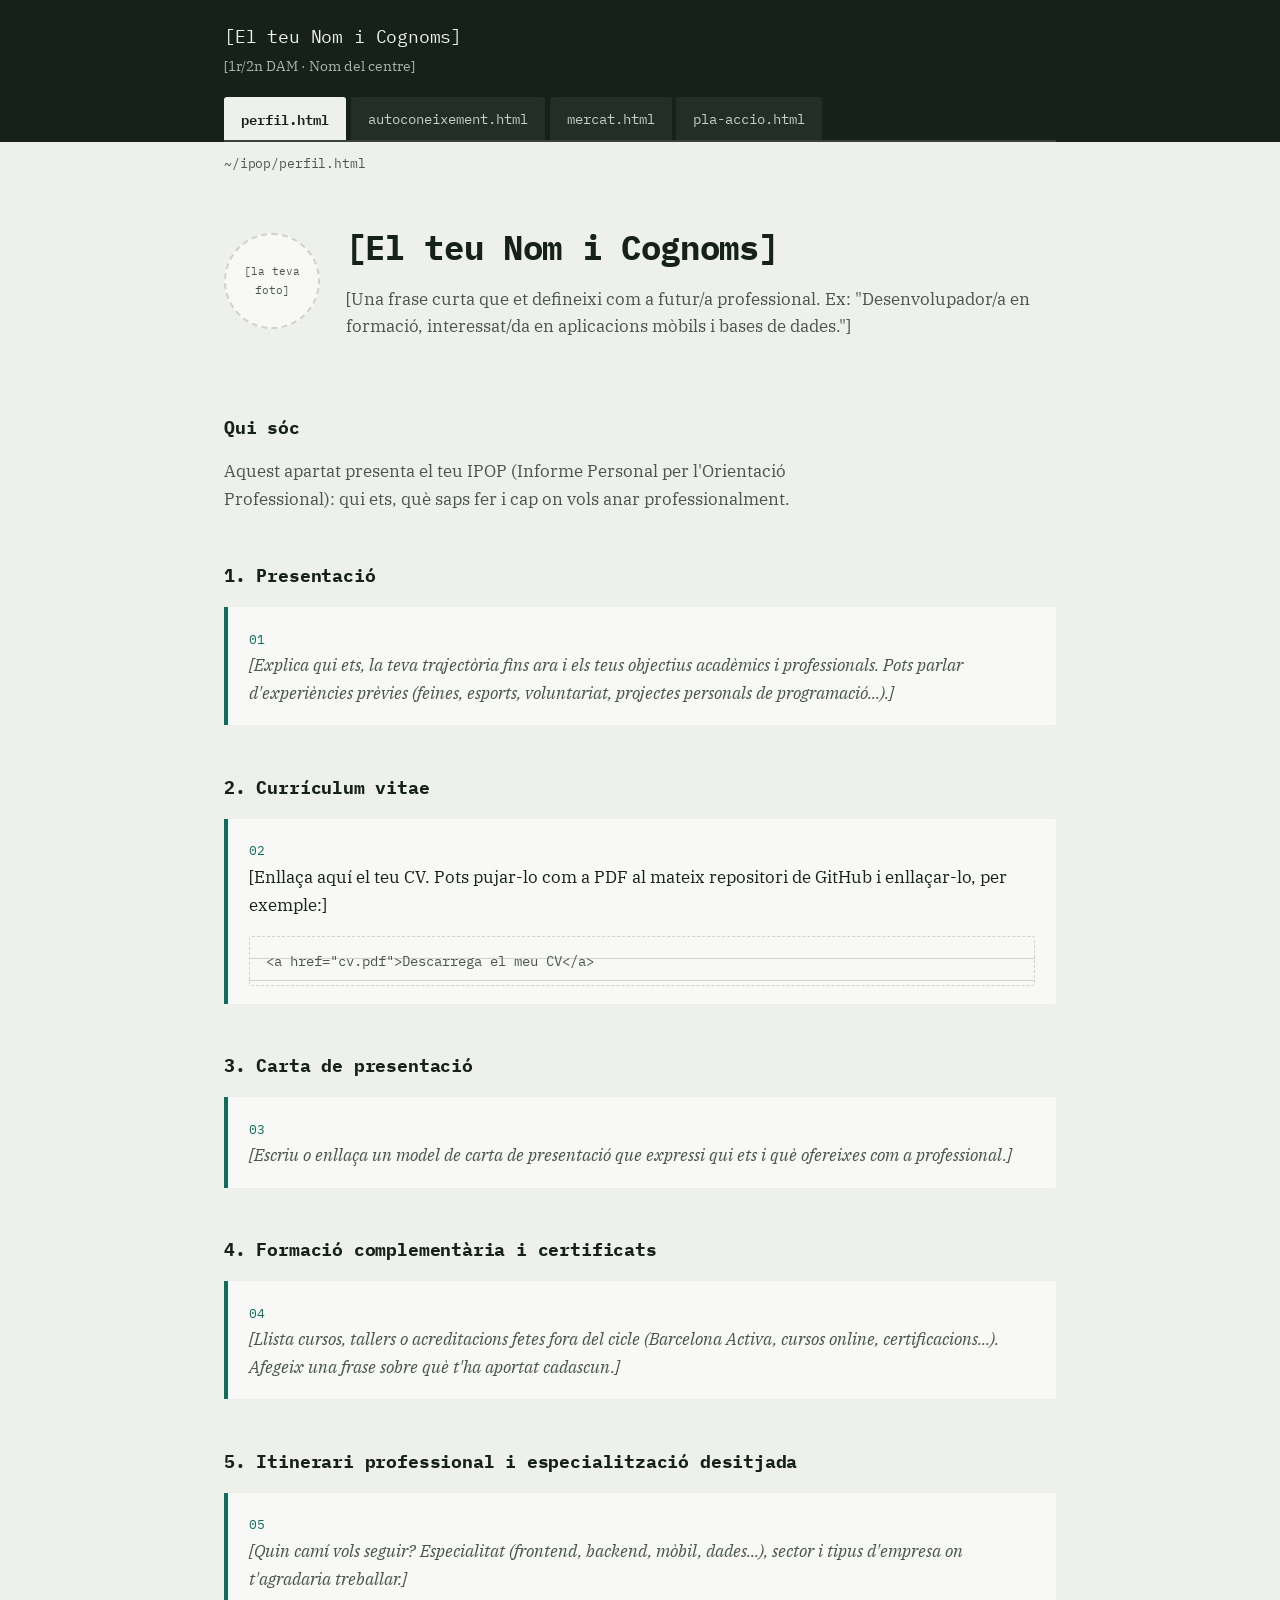
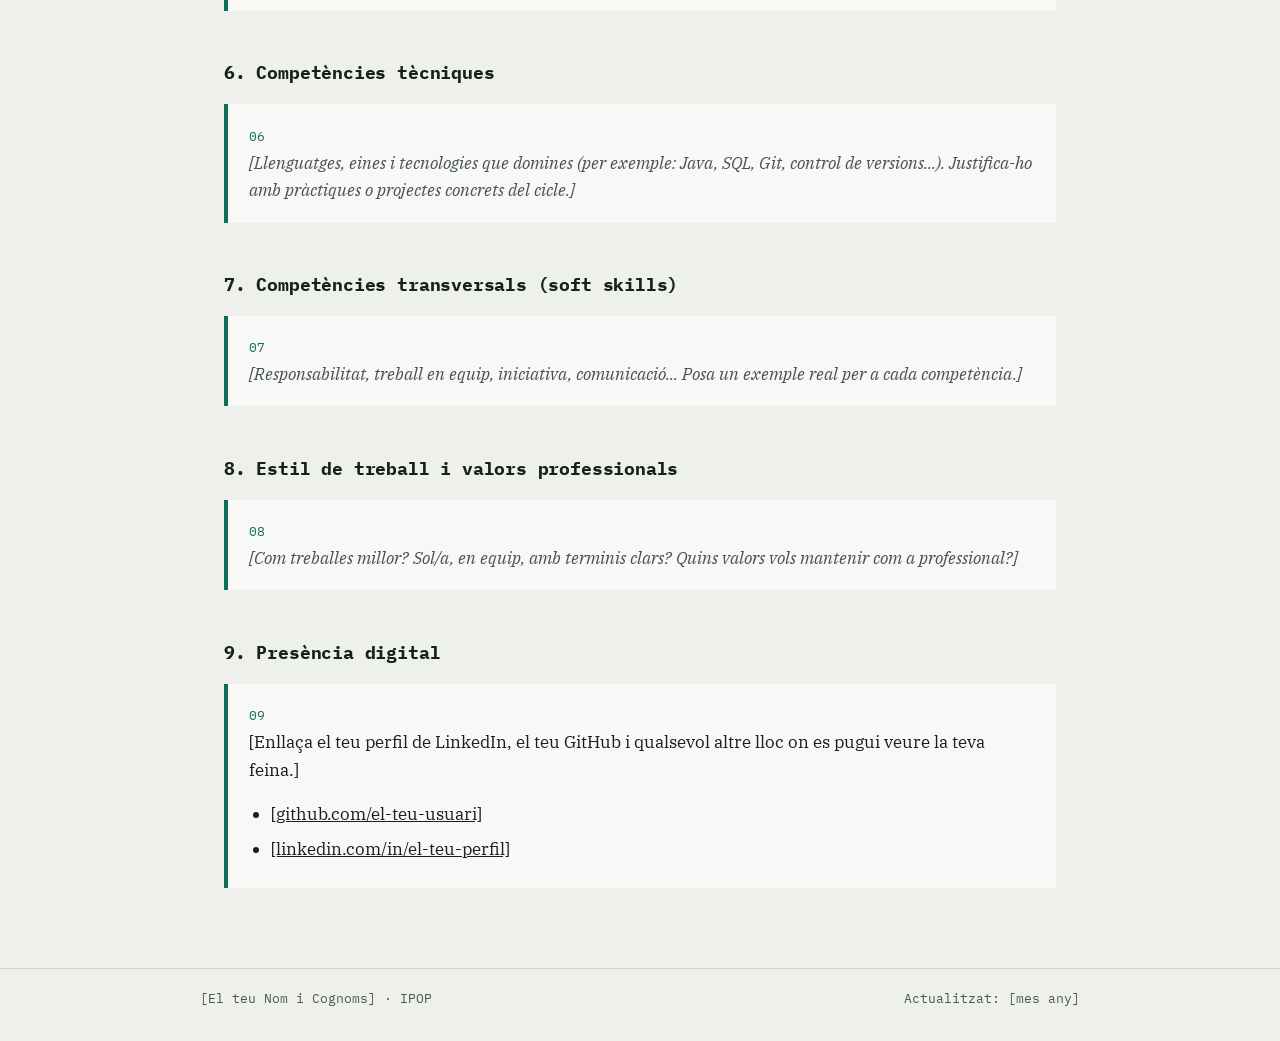
<file: index.html>
<!DOCTYPE html>
<html lang="ca">
<head>
<meta charset="UTF-8">
<meta name="viewport" content="width=device-width, initial-scale=1.0">
<title>El teu Nom i Cognoms — IPOP</title>
<link rel="preconnect" href="https://fonts.googleapis.com">
<link href="https://fonts.googleapis.com/css2?family=IBM+Plex+Mono:wght@400;600&family=IBM+Plex+Serif:wght@400;600&display=swap" rel="stylesheet">
<link rel="stylesheet" href="style.css">
</head>
<body>

<!--
  COM FUNCIONA AQUESTA PLANTILLA
  ------------------------------
  Hi ha 4 pàgines HTML (una per cada apartat de l'IPOP) que
  comparteixen el mateix full d'estils (style.css). Copia
  l'estructura de capçalera/nav/peu tal qual a les 4 pàgines,
  i només canvia el contingut de <main>.
  Substitueix TOT el que estigui entre claudàtors [ ].
-->

<header class="site-header">
  <div class="header-inner">
    <p class="student-name mono">[El teu Nom i Cognoms]</p>
    <p class="student-role">[1r/2n DAM · Nom del centre]</p>
    <nav class="tabs" aria-label="Seccions de l'IPOP">
      <a href="index.html" aria-current="page">perfil.html</a>
      <a href="autoconeixement.html">autoconeixement.html</a>
      <a href="mercat-professional.html">mercat.html</a>
      <a href="pla-accio.html">pla-accio.html</a>
    </nav>
  </div>
</header>

<p class="breadcrumb mono">~/ipop/perfil.html</p>

<div class="hero">
  <div class="hero-photo">[la teva<br>foto]</div>
  <div class="hero-text">
    <h1>[El teu Nom i Cognoms]</h1>
    <p class="tagline">[Una frase curta que et defineixi com a futur/a professional. Ex: "Desenvolupador/a en formació, interessat/da en aplicacions mòbils i bases de dades."]</p>
  </div>
</div>

<main>

  <section class="section">
    <h2>Qui sóc</h2>
    <p class="section-intro">Aquest apartat presenta el teu IPOP (Informe Personal per l'Orientació Professional): qui ets, què saps fer i cap on vols anar professionalment.</p>
  </section>

  <section class="section">
    <h2>1. Presentació</h2>
    <div class="card" style="--accent: var(--accent-perfil)">
      <span class="card-num">01</span>
      <p class="placeholder">[Explica qui ets, la teva trajectòria fins ara i els teus objectius acadèmics i professionals. Pots parlar d'experiències prèvies (feines, esports, voluntariat, projectes personals de programació...).]</p>
    </div>
  </section>

  <section class="section">
    <h2>2. Currículum vitae</h2>
    <div class="card" style="--accent: var(--accent-perfil)">
      <span class="card-num">02</span>
      <p>[Enllaça aquí el teu CV. Pots pujar-lo com a PDF al mateix repositori de GitHub i enllaçar-lo, per exemple:]</p>
      <p class="fill-box">&lt;a href="cv.pdf"&gt;Descarrega el meu CV&lt;/a&gt;</p>
    </div>
  </section>

  <section class="section">
    <h2>3. Carta de presentació</h2>
    <div class="card" style="--accent: var(--accent-perfil)">
      <span class="card-num">03</span>
      <p class="placeholder">[Escriu o enllaça un model de carta de presentació que expressi qui ets i què ofereixes com a professional.]</p>
    </div>
  </section>

  <section class="section">
    <h2>4. Formació complementària i certificats</h2>
    <div class="card" style="--accent: var(--accent-perfil)">
      <span class="card-num">04</span>
      <p class="placeholder">[Llista cursos, tallers o acreditacions fetes fora del cicle (Barcelona Activa, cursos online, certificacions...). Afegeix una frase sobre què t'ha aportat cadascun.]</p>
    </div>
  </section>

  <section class="section">
    <h2>5. Itinerari professional i especialització desitjada</h2>
    <div class="card" style="--accent: var(--accent-perfil)">
      <span class="card-num">05</span>
      <p class="placeholder">[Quin camí vols seguir? Especialitat (frontend, backend, mòbil, dades...), sector i tipus d'empresa on t'agradaria treballar.]</p>
    </div>
  </section>

  <section class="section">
    <h2>6. Competències tècniques</h2>
    <div class="card" style="--accent: var(--accent-perfil)">
      <span class="card-num">06</span>
      <p class="placeholder">[Llenguatges, eines i tecnologies que domines (per exemple: Java, SQL, Git, control de versions...). Justifica-ho amb pràctiques o projectes concrets del cicle.]</p>
    </div>
  </section>

  <section class="section">
    <h2>7. Competències transversals (soft skills)</h2>
    <div class="card" style="--accent: var(--accent-perfil)">
      <span class="card-num">07</span>
      <p class="placeholder">[Responsabilitat, treball en equip, iniciativa, comunicació... Posa un exemple real per a cada competència.]</p>
    </div>
  </section>

  <section class="section">
    <h2>8. Estil de treball i valors professionals</h2>
    <div class="card" style="--accent: var(--accent-perfil)">
      <span class="card-num">08</span>
      <p class="placeholder">[Com treballes millor? Sol/a, en equip, amb terminis clars? Quins valors vols mantenir com a professional?]</p>
    </div>
  </section>

  <section class="section">
    <h2>9. Presència digital</h2>
    <div class="card" style="--accent: var(--accent-perfil)">
      <span class="card-num">09</span>
      <p>[Enllaça el teu perfil de LinkedIn, el teu GitHub i qualsevol altre lloc on es pugui veure la teva feina.]</p>
      <ul>
        <li><a href="#">[github.com/el-teu-usuari]</a></li>
        <li><a href="#">[linkedin.com/in/el-teu-perfil]</a></li>
      </ul>
    </div>
  </section>

</main>

<footer>
  <div class="footer-inner">
    <span>[El teu Nom i Cognoms] · IPOP</span>
    <span>Actualitzat: [mes any]</span>
  </div>
</footer>

</body>
</html>
</file>
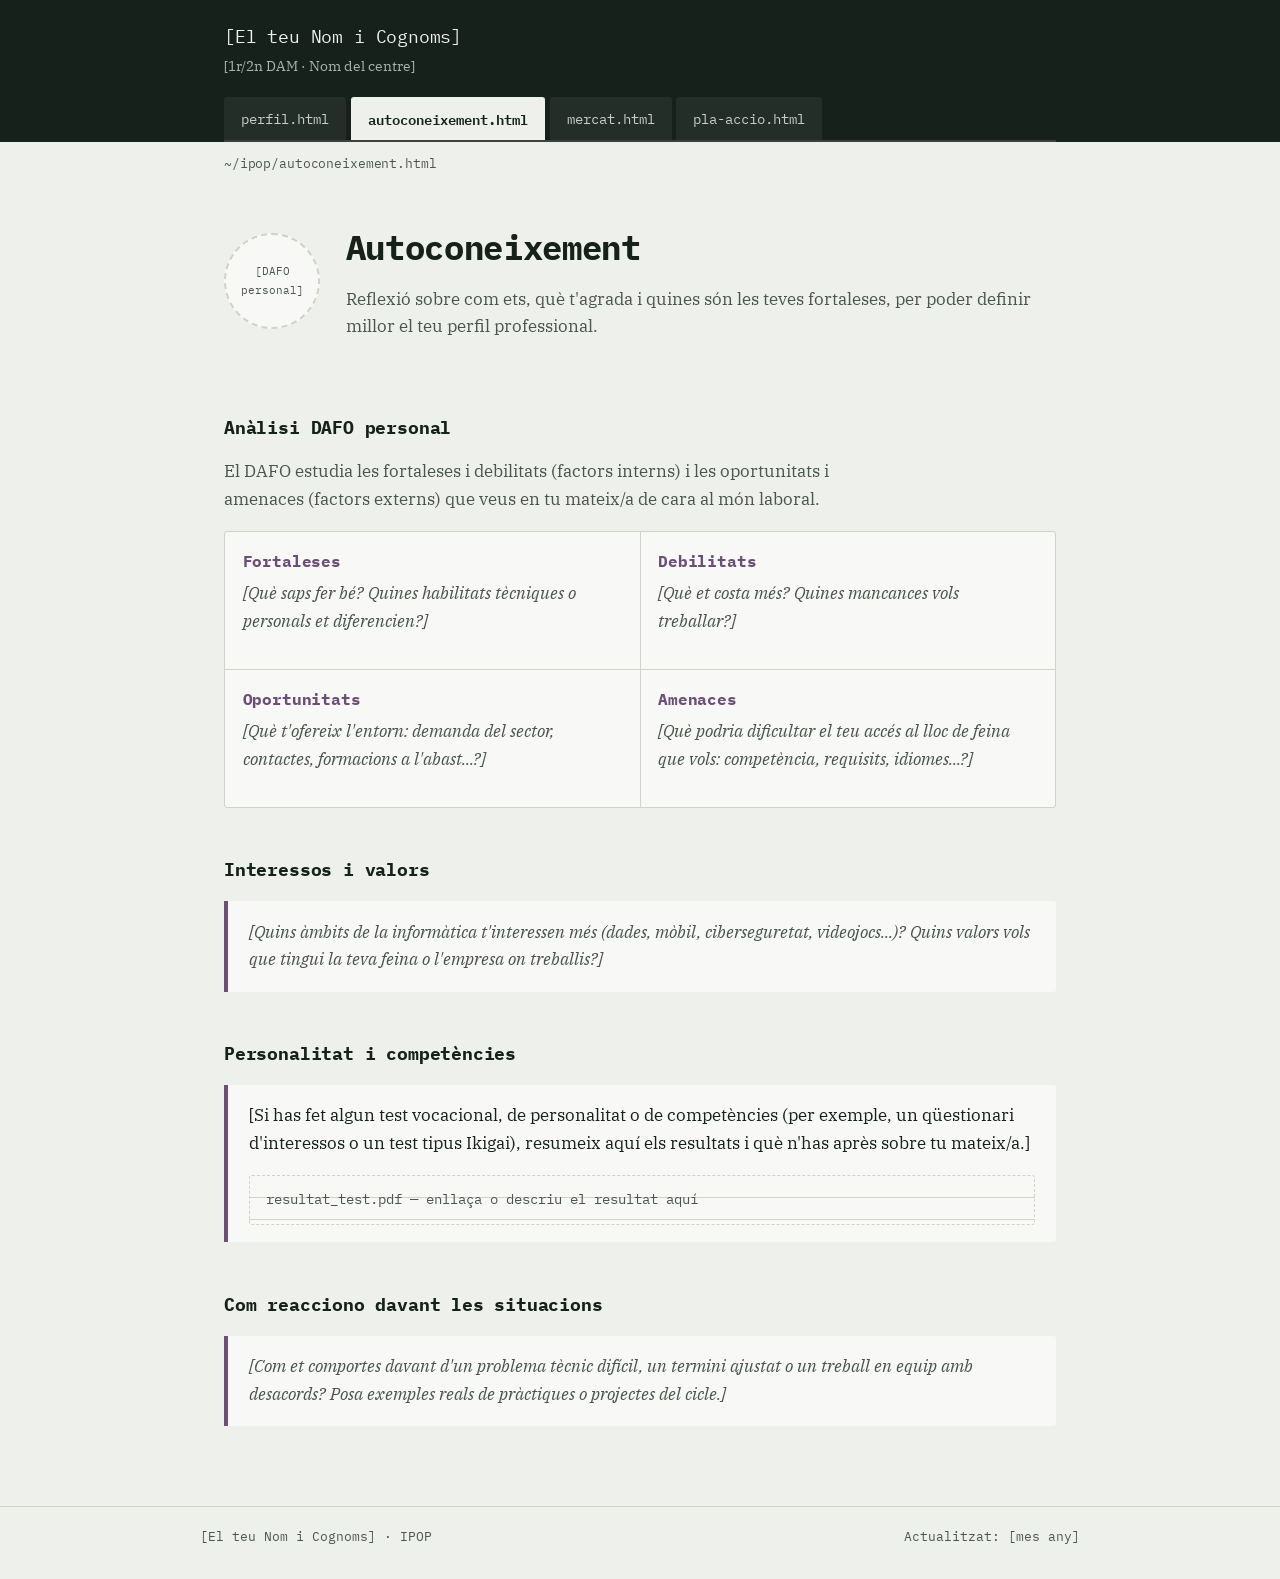
<file: autoconeixement.html>
<!DOCTYPE html>
<html lang="ca">
<head>
<meta charset="UTF-8">
<meta name="viewport" content="width=device-width, initial-scale=1.0">
<title>Autoconeixement — [El teu Nom i Cognoms]</title>
<link rel="preconnect" href="https://fonts.googleapis.com">
<link href="https://fonts.googleapis.com/css2?family=IBM+Plex+Mono:wght@400;600&family=IBM+Plex+Serif:wght@400;600&display=swap" rel="stylesheet">
<link rel="stylesheet" href="style.css">
</head>
<body>

<header class="site-header">
  <div class="header-inner">
    <p class="student-name mono">[El teu Nom i Cognoms]</p>
    <p class="student-role">[1r/2n DAM · Nom del centre]</p>
    <nav class="tabs" aria-label="Seccions de l'IPOP">
      <a href="index.html">perfil.html</a>
      <a href="autoconeixement.html" aria-current="page">autoconeixement.html</a>
      <a href="mercat-professional.html">mercat.html</a>
      <a href="pla-accio.html">pla-accio.html</a>
    </nav>
  </div>
</header>

<p class="breadcrumb mono">~/ipop/autoconeixement.html</p>

<div class="hero">
  <div class="hero-photo">[DAFO<br>personal]</div>
  <div class="hero-text">
    <h1>Autoconeixement</h1>
    <p class="tagline">Reflexió sobre com ets, què t'agrada i quines són les teves fortaleses, per poder definir millor el teu perfil professional.</p>
  </div>
</div>

<main>

  <section class="section">
    <h2>Anàlisi DAFO personal</h2>
    <p class="section-intro">El DAFO estudia les fortaleses i debilitats (factors interns) i les oportunitats i amenaces (factors externs) que veus en tu mateix/a de cara al món laboral.</p>
    <div class="grid-2x2">
      <div>
        <h3 class="mono" style="color: var(--accent-auto)">Fortaleses</h3>
        <p class="placeholder">[Què saps fer bé? Quines habilitats tècniques o personals et diferencien?]</p>
      </div>
      <div>
        <h3 class="mono" style="color: var(--accent-auto)">Debilitats</h3>
        <p class="placeholder">[Què et costa més? Quines mancances vols treballar?]</p>
      </div>
      <div>
        <h3 class="mono" style="color: var(--accent-auto)">Oportunitats</h3>
        <p class="placeholder">[Què t'ofereix l'entorn: demanda del sector, contactes, formacions a l'abast...?]</p>
      </div>
      <div>
        <h3 class="mono" style="color: var(--accent-auto)">Amenaces</h3>
        <p class="placeholder">[Què podria dificultar el teu accés al lloc de feina que vols: competència, requisits, idiomes...?]</p>
      </div>
    </div>
  </section>

  <section class="section">
    <h2>Interessos i valors</h2>
    <div class="card" style="--accent: var(--accent-auto)">
      <p class="placeholder">[Quins àmbits de la informàtica t'interessen més (dades, mòbil, ciberseguretat, videojocs...)? Quins valors vols que tingui la teva feina o l'empresa on treballis?]</p>
    </div>
  </section>

  <section class="section">
    <h2>Personalitat i competències</h2>
    <div class="card" style="--accent: var(--accent-auto)">
      <p>[Si has fet algun test vocacional, de personalitat o de competències (per exemple, un qüestionari d'interessos o un test tipus Ikigai), resumeix aquí els resultats i què n'has après sobre tu mateix/a.]</p>
      <p class="fill-box">resultat_test.pdf — enllaça o descriu el resultat aquí</p>
    </div>
  </section>

  <section class="section">
    <h2>Com reacciono davant les situacions</h2>
    <div class="card" style="--accent: var(--accent-auto)">
      <p class="placeholder">[Com et comportes davant d'un problema tècnic difícil, un termini ajustat o un treball en equip amb desacords? Posa exemples reals de pràctiques o projectes del cicle.]</p>
    </div>
  </section>

</main>

<footer>
  <div class="footer-inner">
    <span>[El teu Nom i Cognoms] · IPOP</span>
    <span>Actualitzat: [mes any]</span>
  </div>
</footer>

</body>
</html>
</file>
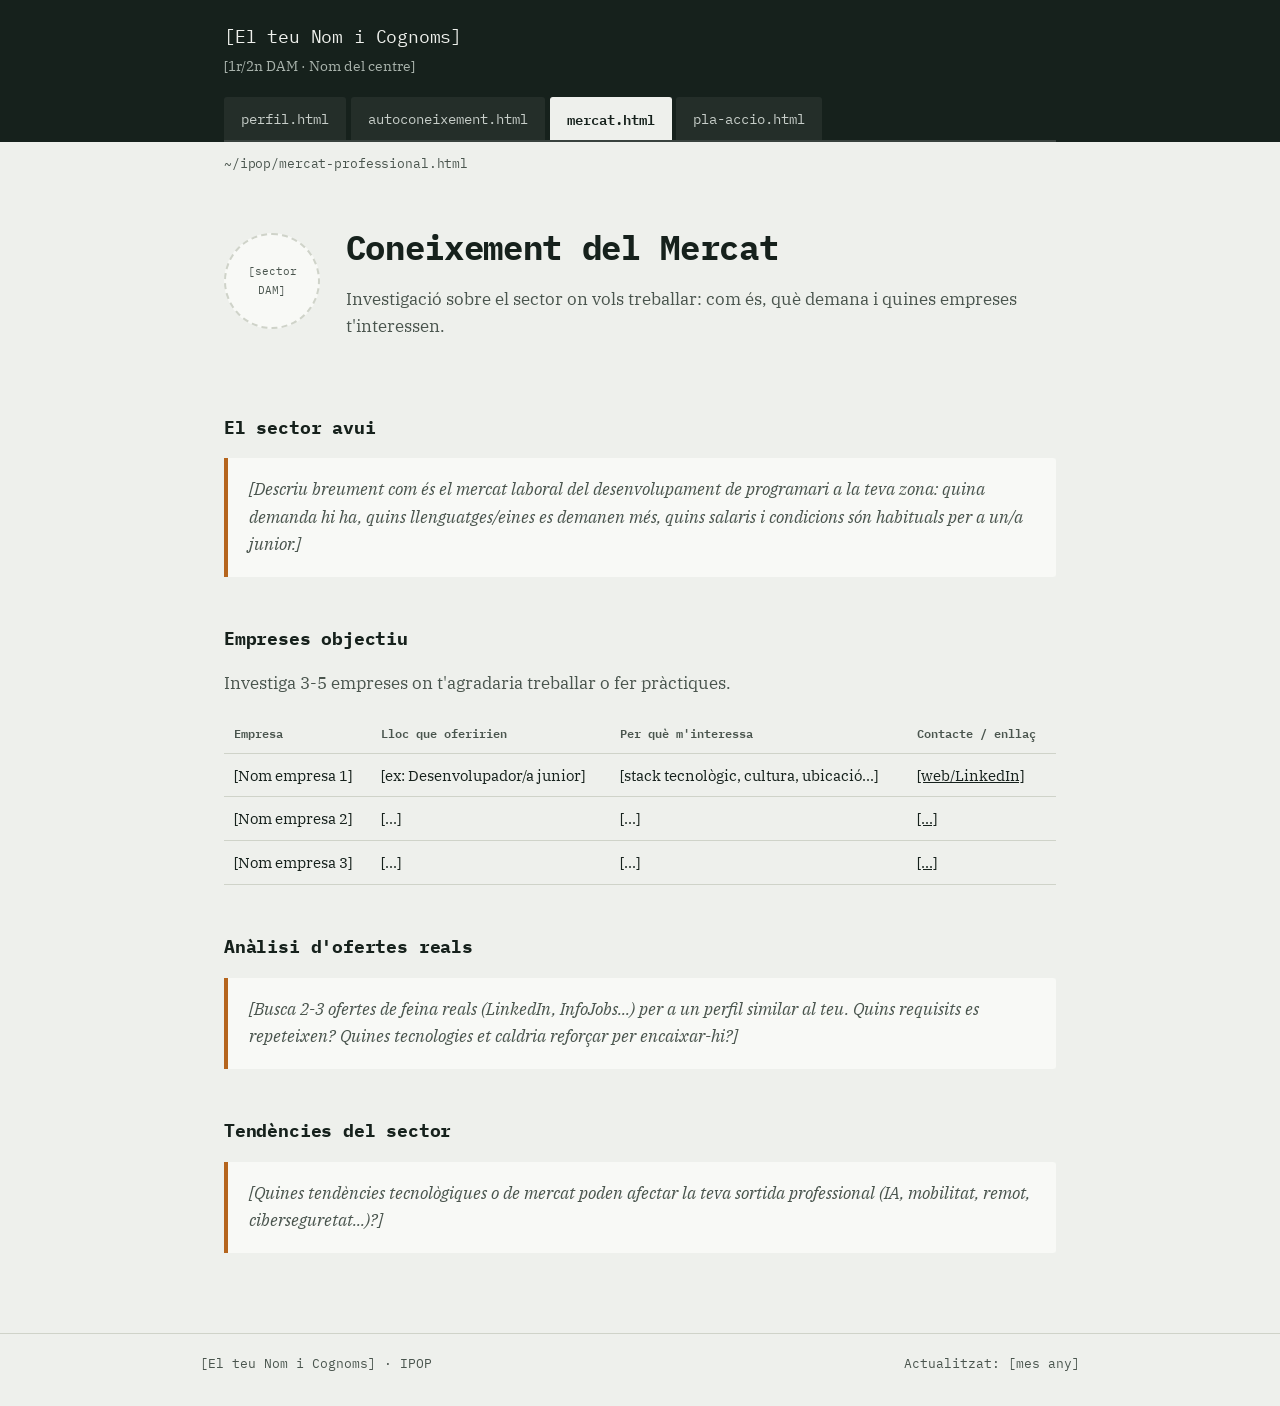
<file: mercat-professional.html>
<!DOCTYPE html>
<html lang="ca">
<head>
<meta charset="UTF-8">
<meta name="viewport" content="width=device-width, initial-scale=1.0">
<title>Mercat Professional — [El teu Nom i Cognoms]</title>
<link rel="preconnect" href="https://fonts.googleapis.com">
<link href="https://fonts.googleapis.com/css2?family=IBM+Plex+Mono:wght@400;600&family=IBM+Plex+Serif:wght@400;600&display=swap" rel="stylesheet">
<link rel="stylesheet" href="style.css">
</head>
<body>

<header class="site-header">
  <div class="header-inner">
    <p class="student-name mono">[El teu Nom i Cognoms]</p>
    <p class="student-role">[1r/2n DAM · Nom del centre]</p>
    <nav class="tabs" aria-label="Seccions de l'IPOP">
      <a href="index.html">perfil.html</a>
      <a href="autoconeixement.html">autoconeixement.html</a>
      <a href="mercat-professional.html" aria-current="page">mercat.html</a>
      <a href="pla-accio.html">pla-accio.html</a>
    </nav>
  </div>
</header>

<p class="breadcrumb mono">~/ipop/mercat-professional.html</p>

<div class="hero">
  <div class="hero-photo">[sector<br>DAM]</div>
  <div class="hero-text">
    <h1>Coneixement del Mercat</h1>
    <p class="tagline">Investigació sobre el sector on vols treballar: com és, què demana i quines empreses t'interessen.</p>
  </div>
</div>

<main>

  <section class="section">
    <h2>El sector avui</h2>
    <div class="card" style="--accent: var(--accent-mercat)">
      <p class="placeholder">[Descriu breument com és el mercat laboral del desenvolupament de programari a la teva zona: quina demanda hi ha, quins llenguatges/eines es demanen més, quins salaris i condicions són habituals per a un/a junior.]</p>
    </div>
  </section>

  <section class="section">
    <h2>Empreses objectiu</h2>
    <p class="section-intro">Investiga 3-5 empreses on t'agradaria treballar o fer pràctiques.</p>
    <table>
      <thead>
        <tr>
          <th>Empresa</th>
          <th>Lloc que oferirien</th>
          <th>Per què m'interessa</th>
          <th>Contacte / enllaç</th>
        </tr>
      </thead>
      <tbody>
        <tr>
          <td data-label="Empresa">[Nom empresa 1]</td>
          <td data-label="Lloc">[ex: Desenvolupador/a junior]</td>
          <td data-label="Per què">[stack tecnològic, cultura, ubicació...]</td>
          <td data-label="Contacte"><a href="#">[web/LinkedIn]</a></td>
        </tr>
        <tr>
          <td data-label="Empresa">[Nom empresa 2]</td>
          <td data-label="Lloc">[...]</td>
          <td data-label="Per què">[...]</td>
          <td data-label="Contacte"><a href="#">[...]</a></td>
        </tr>
        <tr>
          <td data-label="Empresa">[Nom empresa 3]</td>
          <td data-label="Lloc">[...]</td>
          <td data-label="Per què">[...]</td>
          <td data-label="Contacte"><a href="#">[...]</a></td>
        </tr>
      </tbody>
    </table>
  </section>

  <section class="section">
    <h2>Anàlisi d'ofertes reals</h2>
    <div class="card" style="--accent: var(--accent-mercat)">
      <p class="placeholder">[Busca 2-3 ofertes de feina reals (LinkedIn, InfoJobs...) per a un perfil similar al teu. Quins requisits es repeteixen? Quines tecnologies et caldria reforçar per encaixar-hi?]</p>
    </div>
  </section>

  <section class="section">
    <h2>Tendències del sector</h2>
    <div class="card" style="--accent: var(--accent-mercat)">
      <p class="placeholder">[Quines tendències tecnològiques o de mercat poden afectar la teva sortida professional (IA, mobilitat, remot, ciberseguretat...)?]</p>
    </div>
  </section>

</main>

<footer>
  <div class="footer-inner">
    <span>[El teu Nom i Cognoms] · IPOP</span>
    <span>Actualitzat: [mes any]</span>
  </div>
</footer>

</body>
</html>
</file>
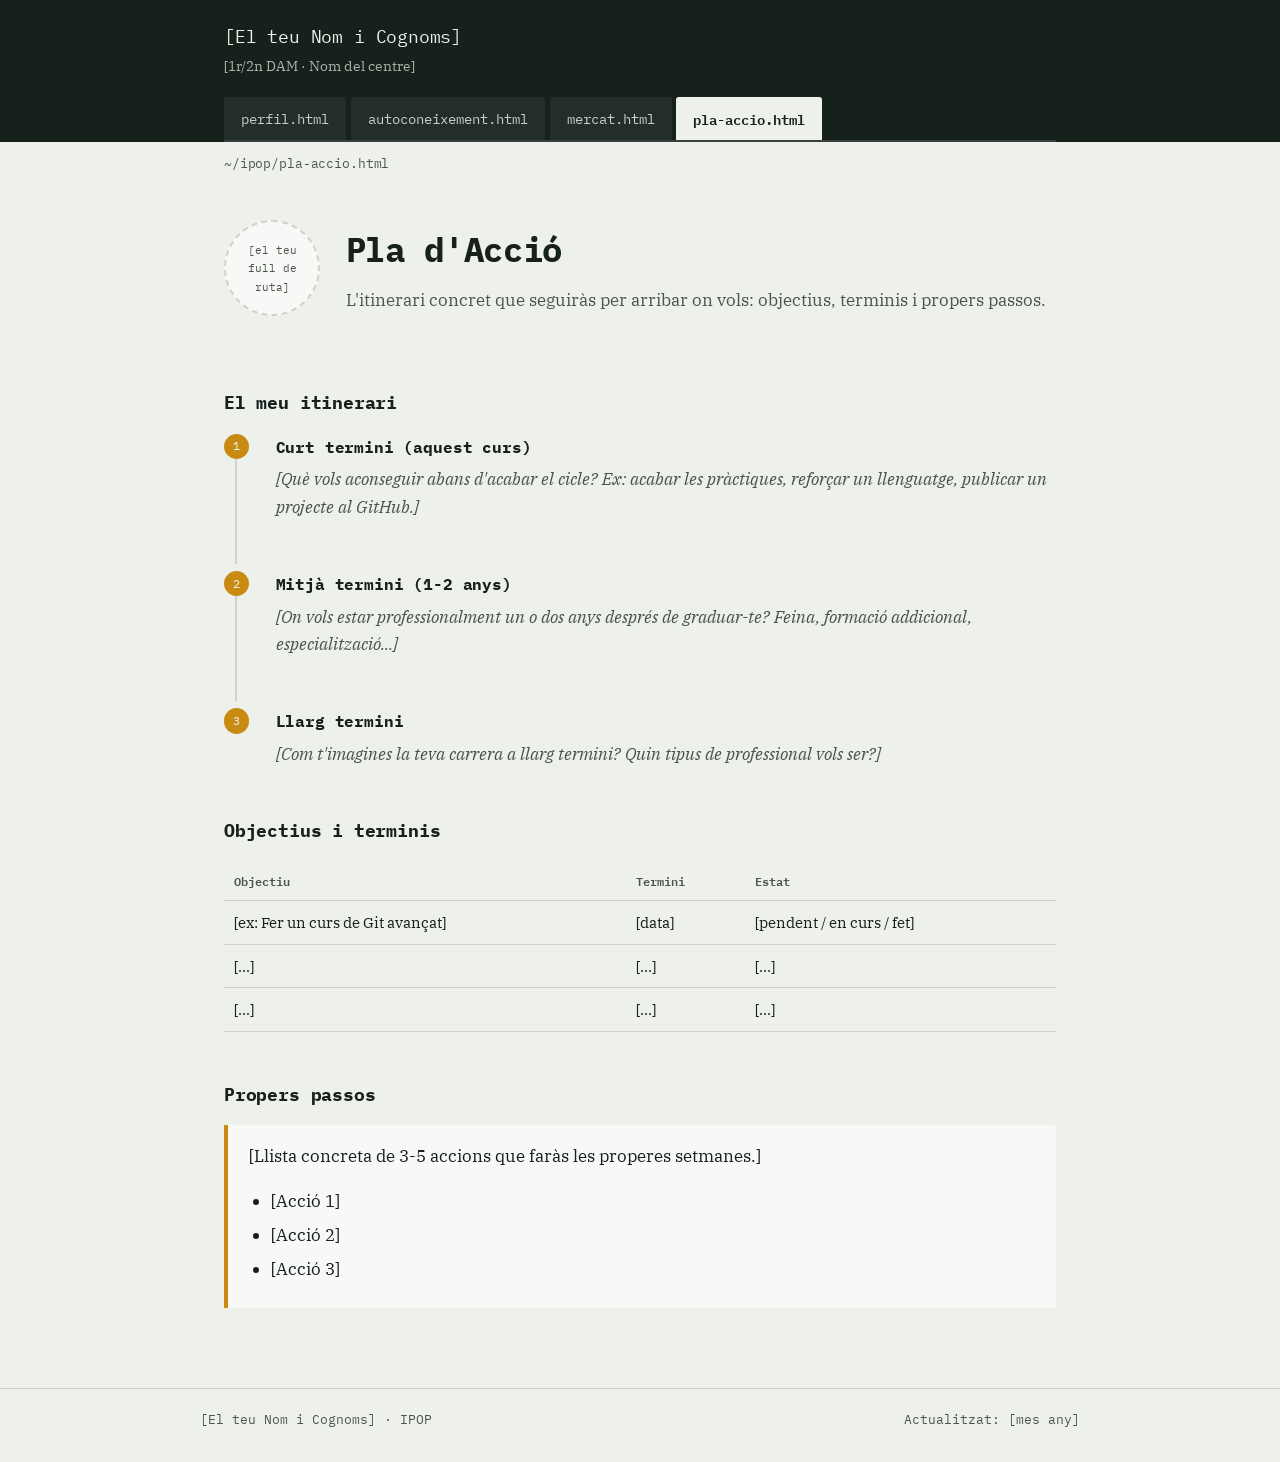
<file: pla-accio.html>
<!DOCTYPE html>
<html lang="ca">
<head>
<meta charset="UTF-8">
<meta name="viewport" content="width=device-width, initial-scale=1.0">
<title>Pla d'Acció — [El teu Nom i Cognoms]</title>
<link rel="preconnect" href="https://fonts.googleapis.com">
<link href="https://fonts.googleapis.com/css2?family=IBM+Plex+Mono:wght@400;600&family=IBM+Plex+Serif:wght@400;600&display=swap" rel="stylesheet">
<link rel="stylesheet" href="style.css">
</head>
<body>

<header class="site-header">
  <div class="header-inner">
    <p class="student-name mono">[El teu Nom i Cognoms]</p>
    <p class="student-role">[1r/2n DAM · Nom del centre]</p>
    <nav class="tabs" aria-label="Seccions de l'IPOP">
      <a href="index.html">perfil.html</a>
      <a href="autoconeixement.html">autoconeixement.html</a>
      <a href="mercat-professional.html">mercat.html</a>
      <a href="pla-accio.html" aria-current="page">pla-accio.html</a>
    </nav>
  </div>
</header>

<p class="breadcrumb mono">~/ipop/pla-accio.html</p>

<div class="hero">
  <div class="hero-photo">[el teu<br>full de ruta]</div>
  <div class="hero-text">
    <h1>Pla d'Acció</h1>
    <p class="tagline">L'itinerari concret que seguiràs per arribar on vols: objectius, terminis i propers passos.</p>
  </div>
</div>

<main>

  <section class="section">
    <h2>El meu itinerari</h2>
    <ol class="timeline">
      <li>
        <span class="step-num" style="--accent: var(--accent-pla)">1</span>
        <h3>Curt termini (aquest curs)</h3>
        <p class="placeholder">[Què vols aconseguir abans d'acabar el cicle? Ex: acabar les pràctiques, reforçar un llenguatge, publicar un projecte al GitHub.]</p>
      </li>
      <li>
        <span class="step-num" style="--accent: var(--accent-pla)">2</span>
        <h3>Mitjà termini (1-2 anys)</h3>
        <p class="placeholder">[On vols estar professionalment un o dos anys després de graduar-te? Feina, formació addicional, especialització...]</p>
      </li>
      <li>
        <span class="step-num" style="--accent: var(--accent-pla)">3</span>
        <h3>Llarg termini</h3>
        <p class="placeholder">[Com t'imagines la teva carrera a llarg termini? Quin tipus de professional vols ser?]</p>
      </li>
    </ol>
  </section>

  <section class="section">
    <h2>Objectius i terminis</h2>
    <table>
      <thead>
        <tr>
          <th>Objectiu</th>
          <th>Termini</th>
          <th>Estat</th>
        </tr>
      </thead>
      <tbody>
        <tr>
          <td data-label="Objectiu">[ex: Fer un curs de Git avançat]</td>
          <td data-label="Termini">[data]</td>
          <td data-label="Estat">[pendent / en curs / fet]</td>
        </tr>
        <tr>
          <td data-label="Objectiu">[...]</td>
          <td data-label="Termini">[...]</td>
          <td data-label="Estat">[...]</td>
        </tr>
        <tr>
          <td data-label="Objectiu">[...]</td>
          <td data-label="Termini">[...]</td>
          <td data-label="Estat">[...]</td>
        </tr>
      </tbody>
    </table>
  </section>

  <section class="section">
    <h2>Propers passos</h2>
    <div class="card" style="--accent: var(--accent-pla)">
      <p>[Llista concreta de 3-5 accions que faràs les properes setmanes.]</p>
      <ul>
        <li>[Acció 1]</li>
        <li>[Acció 2]</li>
        <li>[Acció 3]</li>
      </ul>
    </div>
  </section>

</main>

<footer>
  <div class="footer-inner">
    <span>[El teu Nom i Cognoms] · IPOP</span>
    <span>Actualitzat: [mes any]</span>
  </div>
</footer>

</body>
</html>
</file>
<file: style.css>
/* =========================================================
   IPOP — plantilla per al portafoli professional (1DAM/2DAM)
   -----------------------------------------------------------
   Fitxer de disseny compartit per les 4 pàgines del lloc.
   Els comentaris et diuen què pots tocar sense trencar res.
   ========================================================= */

/* ---- 1. Tokens (colors, tipografies, espaiats) ---- */
:root {
  --paper: #eef0ec;       /* fons general de la pàgina */
  --paper-raised: #f8f9f6;/* fons de targetes/blocs, una mica més clar que el paper */
  --ink: #16211c;         /* text principal i capçalera */
  --ink-soft: #4a554e;    /* text secundari */
  --line: #cfd3c9;        /* vores i separadors */

  --accent-perfil: #0e6e5c;     /* verd petroli — pàgina Perfil */
  --accent-auto: #6c4f77;       /* pruna — pàgina Autoconeixement */
  --accent-mercat: #b5651d;     /* terra cuita — pàgina Mercat */
  --accent-pla: #c98a12;        /* mostassa — pàgina Pla d'Acció */

  --font-mono: "IBM Plex Mono", "SFMono-Regular", Consolas, monospace;
  --font-serif: "IBM Plex Serif", Georgia, "Times New Roman", serif;

  --radius: 3px;
  --max-width: 880px;
}

* { box-sizing: border-box; }

html { scroll-behavior: smooth; }

body {
  margin: 0;
  background: var(--paper);
  color: var(--ink);
  font-family: var(--font-serif);
  font-size: 1.05rem;
  line-height: 1.65;
}

h1, h2, h3, .mono {
  font-family: var(--font-mono);
  letter-spacing: -0.01em;
}

h1 { font-size: 2.1rem; margin: 0 0 0.3em; }
h2 { font-size: 1.15rem; margin: 0 0 0.9em; }
h3 { font-size: 1rem; margin: 0 0 0.4em; }

p { margin: 0 0 1em; }

a { color: inherit; }

ul, ol { padding-left: 1.3em; margin: 0 0 1em; }
li { margin-bottom: 0.4em; }

img { max-width: 100%; display: block; }

/* ---- 2. Capçalera i navegació per pestanyes ----
   La barra de dalt simula pestanyes d'arxius: cada pàgina
   del lloc és un "fitxer" (perfil.html, mercat.html...). */

.site-header {
  background: var(--ink);
  color: var(--paper);
}

.header-inner {
  max-width: var(--max-width);
  margin: 0 auto;
  padding: 1.4rem 1.5rem 0;
}

.student-name {
  font-size: 1.1rem;
  margin: 0 0 0.15em;
}

.student-role {
  color: #a9b3ac;
  font-size: 0.9rem;
  margin: 0 0 1.2rem;
}

nav.tabs {
  display: flex;
  flex-wrap: wrap;
  gap: 0.3rem;
  border-bottom: 2px solid rgba(255,255,255,0.15);
}

nav.tabs a {
  display: inline-block;
  padding: 0.6rem 1rem;
  font-family: var(--font-mono);
  font-size: 0.85rem;
  text-decoration: none;
  color: #c7cec9;
  background: rgba(255,255,255,0.06);
  border: 1px solid transparent;
  border-bottom: none;
  border-radius: var(--radius) var(--radius) 0 0;
}

nav.tabs a:hover { color: var(--paper); background: rgba(255,255,255,0.12); }

nav.tabs a[aria-current="page"] {
  background: var(--paper);
  color: var(--ink);
  border-color: var(--paper);
  font-weight: 600;
}

.breadcrumb {
  max-width: var(--max-width);
  margin: 0 auto;
  padding: 0.7rem 1.5rem;
  font-family: var(--font-mono);
  font-size: 0.8rem;
  color: var(--ink-soft);
}

/* ---- 3. Hero (obertura de cada pàgina) ---- */

.hero {
  max-width: var(--max-width);
  margin: 0 auto;
  padding: 2.2rem 1.5rem 1rem;
  display: flex;
  gap: 1.6rem;
  align-items: center;
}

.hero-photo {
  flex: none;
  width: 96px;
  height: 96px;
  border-radius: 50%;
  background: var(--paper-raised);
  border: 2px dashed var(--line);
  display: flex;
  align-items: center;
  justify-content: center;
  font-family: var(--font-mono);
  font-size: 0.7rem;
  color: var(--ink-soft);
  text-align: center;
  padding: 0.3rem;
}

.hero-text .tagline { color: var(--ink-soft); margin: 0; }

/* ---- 4. Contingut ---- */

main {
  max-width: var(--max-width);
  margin: 0 auto;
  padding: 0.5rem 1.5rem 4rem;
}

.section {
  margin-top: 2.6rem;
  padding-top: 0.3rem;
}

.section-intro {
  color: var(--ink-soft);
  max-width: 62ch;
}

/* Bloc amb barra de color a l'esquerra — el color indica de
   quina pàgina és, i substitueix les targetes amb ombra. */
.card {
  background: var(--paper-raised);
  border-left: 4px solid var(--accent, var(--ink));
  border-radius: 0 var(--radius) var(--radius) 0;
  padding: 1.1rem 1.3rem;
  margin-bottom: 1rem;
}

.card > *:last-child { margin-bottom: 0; }

.card .card-num {
  font-family: var(--font-mono);
  font-size: 0.8rem;
  color: var(--accent, var(--ink-soft));
  margin-right: 0.4em;
}

.placeholder {
  color: var(--ink-soft);
  font-style: italic;
}

.fill-box {
  border: 1px dashed var(--line);
  border-radius: var(--radius);
  padding: 0.8rem 1rem;
  color: var(--ink-soft);
  font-family: var(--font-mono);
  font-size: 0.85rem;
  background: repeating-linear-gradient(
    var(--paper-raised),
    var(--paper-raised) 1.55em,
    var(--line) 1.55em,
    var(--line) calc(1.55em + 1px)
  );
}

/* graella 2x2 — s'usa a Autoconeixement per al DAFO personal */
.grid-2x2 {
  display: grid;
  grid-template-columns: 1fr 1fr;
  gap: 1px;
  background: var(--line);
  border: 1px solid var(--line);
  border-radius: var(--radius);
  overflow: hidden;
  margin-bottom: 1rem;
}

.grid-2x2 > div {
  background: var(--paper-raised);
  padding: 1rem 1.1rem;
}

/* taules — Mercat Professional i Pla d'Acció */
table {
  width: 100%;
  border-collapse: collapse;
  margin-bottom: 1.2rem;
  font-size: 0.95rem;
}

th, td {
  text-align: left;
  padding: 0.55rem 0.6rem;
  border-bottom: 1px solid var(--line);
  vertical-align: top;
}

th {
  font-family: var(--font-mono);
  font-size: 0.78rem;
  font-weight: 600;
  color: var(--ink-soft);
}

/* línia de temps — Pla d'Acció */
.timeline { list-style: none; padding-left: 0; margin: 0; }

.timeline li {
  position: relative;
  padding-left: 2.4rem;
  padding-bottom: 1.6rem;
  border-left: 2px solid var(--line);
  margin-left: 0.7rem;
}

.timeline li:last-child { border-color: transparent; padding-bottom: 0; }

.timeline .step-num {
  position: absolute;
  left: -0.85rem;
  top: 0;
  width: 1.6rem;
  height: 1.6rem;
  border-radius: 50%;
  background: var(--accent, var(--ink));
  color: var(--paper);
  font-family: var(--font-mono);
  font-size: 0.75rem;
  display: flex;
  align-items: center;
  justify-content: center;
}

/* ---- 5. Peu de pàgina ---- */

footer {
  border-top: 1px solid var(--line);
  padding: 1.2rem 1.5rem 2rem;
}

footer .footer-inner {
  max-width: var(--max-width);
  margin: 0 auto;
  font-family: var(--font-mono);
  font-size: 0.8rem;
  color: var(--ink-soft);
  display: flex;
  justify-content: space-between;
  flex-wrap: wrap;
  gap: 0.4rem;
}

/* ---- 6. Responsive ---- */
@media (max-width: 560px) {
  h1 { font-size: 1.6rem; }
  .hero { flex-direction: column; align-items: flex-start; }
  .grid-2x2 { grid-template-columns: 1fr; }
  table, thead, tbody, th, td, tr { display: block; }
  th { display: none; }
  td { border-bottom: none; padding: 0.2rem 0; }
  tr { padding-bottom: 0.9rem; border-bottom: 1px solid var(--line); }
  td::before {
    content: attr(data-label) ": ";
    font-family: var(--font-mono);
    font-size: 0.72rem;
    color: var(--ink-soft);
    display: block;
  }
}

/* ---- 7. Accessibilitat ---- */
:focus-visible { outline: 2px solid var(--ink); outline-offset: 2px; }

@media (prefers-reduced-motion: reduce) {
  html { scroll-behavior: auto; }
}
</file>
